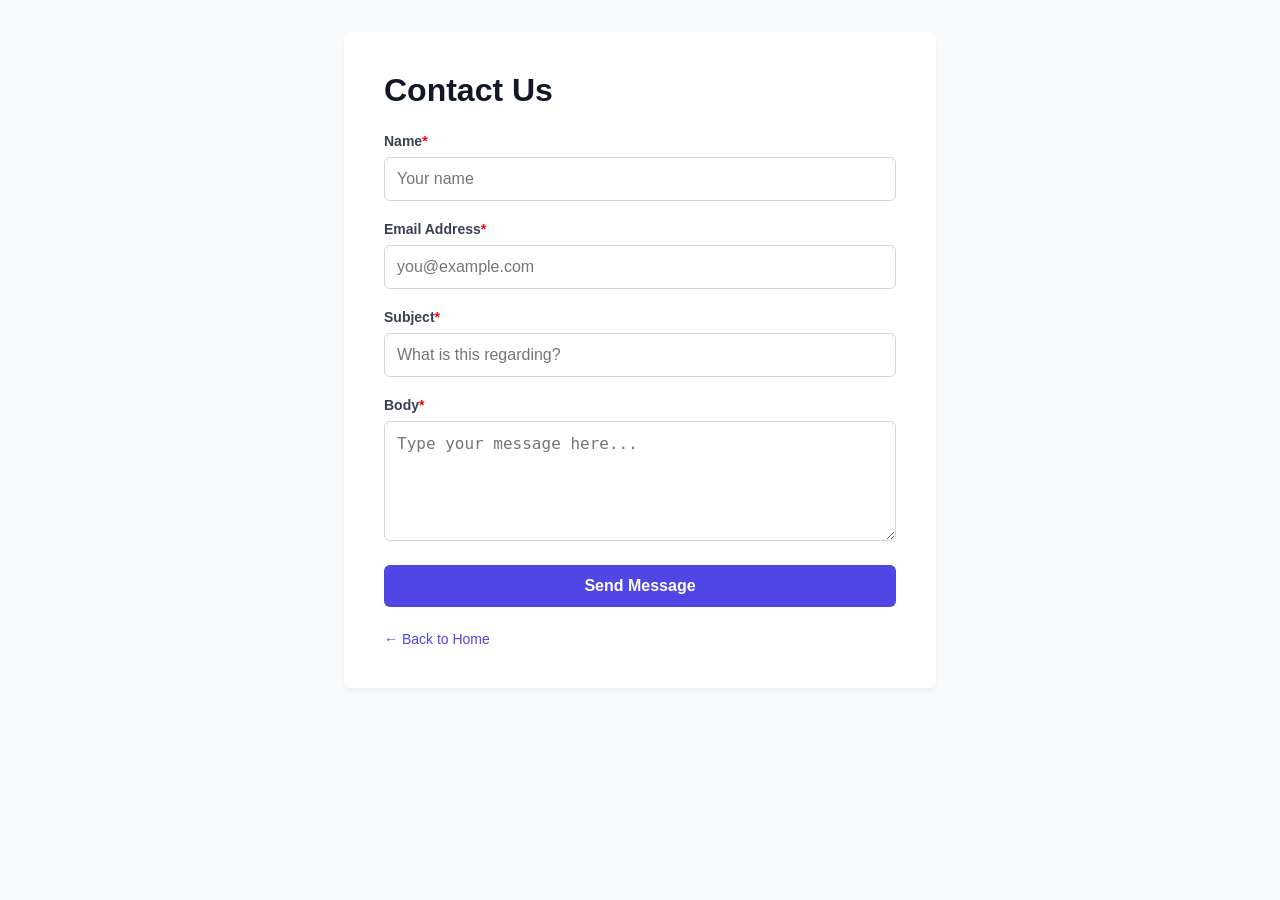
<file: templates/contact.html>
<!DOCTYPE html>
<html lang="en">
<head>
    <meta charset="UTF-8">
    <meta name="viewport" content="width=device-width, initial-scale=1.0">
    <title>Contact Us - Arqade</title>
    <base target="_top">
    <style>
        body {
            background-color: #f9fafb;
            color: #2d3748;
            font-family: -apple-system, BlinkMacSystemFont, "Segoe UI", Roboto, sans-serif;
            margin: 0;
            padding: 2rem;
        }
        .container {
            max-width: 32rem;
            margin: 0 auto;
            background: #ffffff;
            padding: 2.5rem;
            border-radius: 0.5rem;
            box-shadow: 0 4px 6px -1px rgba(0, 0, 0, 0.05);
        }
        required {
            color: red;
        }
        h1 { color: #111827; margin-top: 0; margin-bottom: 1.5rem; }
        .form-group { margin-bottom: 1.25rem; }
        label { display: block; font-weight: 600; margin-bottom: 0.5rem; font-size: 0.875rem; color: #374151; }
        input[type="text"], input[type="email"], textarea {
            width: 100%;
            padding: 0.75rem;
            border: 1px solid #d1d5db;
            border-radius: 0.375rem;
            box-sizing: border-box;
            font-size: 1rem;
        }
        input:focus, textarea:focus {
            outline: none;
            border-color: #4f46e5;
            box-shadow: 0 0 0 3px rgba(79, 70, 229, 0.1);
        }
        textarea { resize: vertical; min-height: 120px; }
        .submit-btn {
            background-color: #4f46e5;
            color: white;
            border: none;
            padding: 0.75rem 1.5rem;
            font-size: 1rem;
            font-weight: 600;
            border-radius: 0.375rem;
            cursor: pointer;
            width: 100%;
        }
        .submit-btn:hover { background-color: #4338ca; }
        .nav-link { color: #4f46e5; text-decoration: none; font-size: 0.875rem; display: inline-block; margin-top: 1.5rem; }
        .nav-link:hover { text-decoration: underline; }
    </style>
</head>
<body>

<div class="container">
    <h1>Contact Us</h1>

    <!-- FIXED: The routing path now explicitly contains your destination address -->
    <form action="https://formsubmit.co/a4749e300494718c2b55fa7cd0c4ac01" method="POST">
        
        <!-- Setting configurations for the FormSubmit processing layout -->
        <input type="hidden" name="_subject" value="From Arqade Website">
        <input type="hidden" name="_captcha" value="true">
        <input type="hidden" name="_next" value="https://arqadetv-github-io.onrender.com/contact">

        <div class="form-group">
            <label for="name">Name<required>*</required></label>
            <input type="text" id="name" name="Name" required placeholder="Your name">
        </div>

        <div class="form-group">
            <label for="email">Email Address<required>*</required></label>
            <input type="email" id="email" name="Email" required placeholder="you@example.com">
        </div>

        <div class="form-group">
            <label for="subject">Subject<required>*</required></label>
            <input type="text" id="subject" name="Subject" required placeholder="What is this regarding?">
        </div>

        <div class="form-group">
            <label for="message">Body<required>*</required></label>
            <textarea id="message" name="Body" required placeholder="Type your message here..."></textarea>
        </div>

        <button type="submit" class="submit-btn">Send Message</button>
    </form>

    <a href="{{ url_for('home') }}" class="nav-link">← Back to Home</a>
</div>

</body>
</html>
</file>
